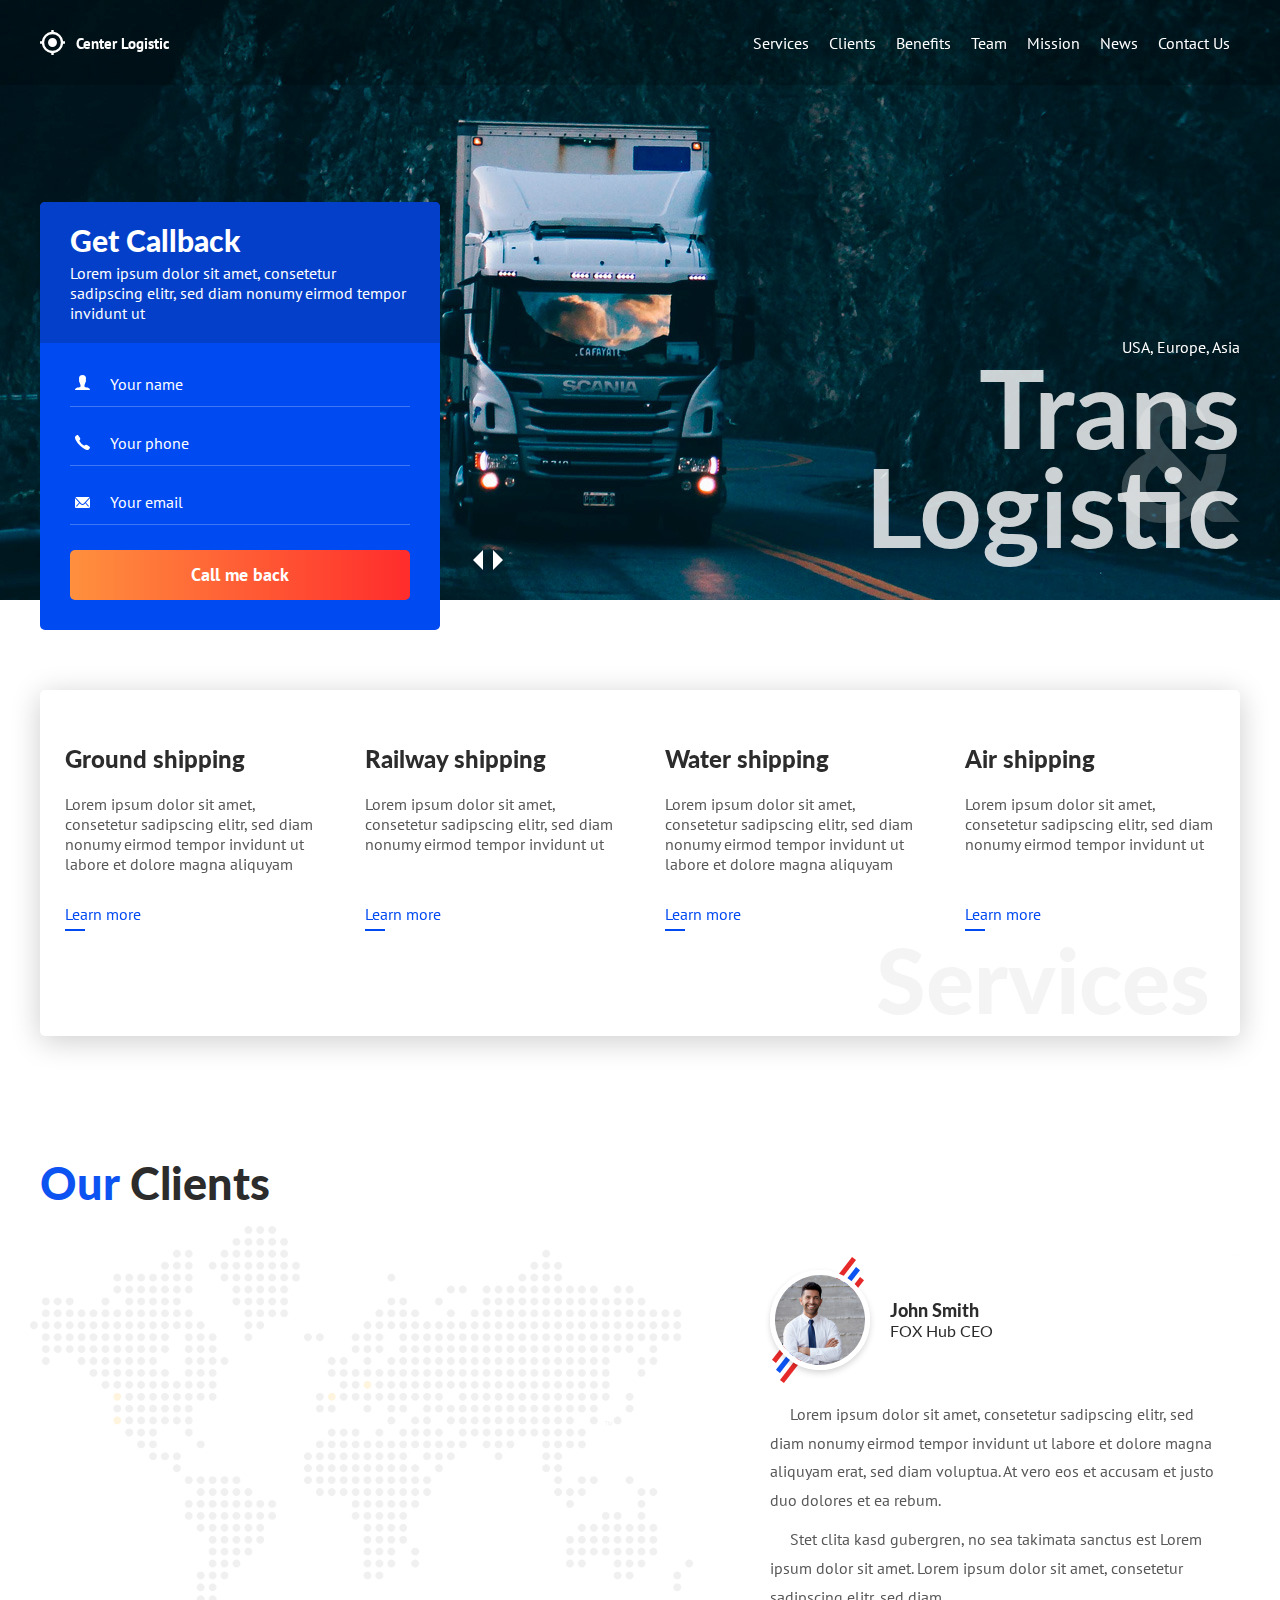
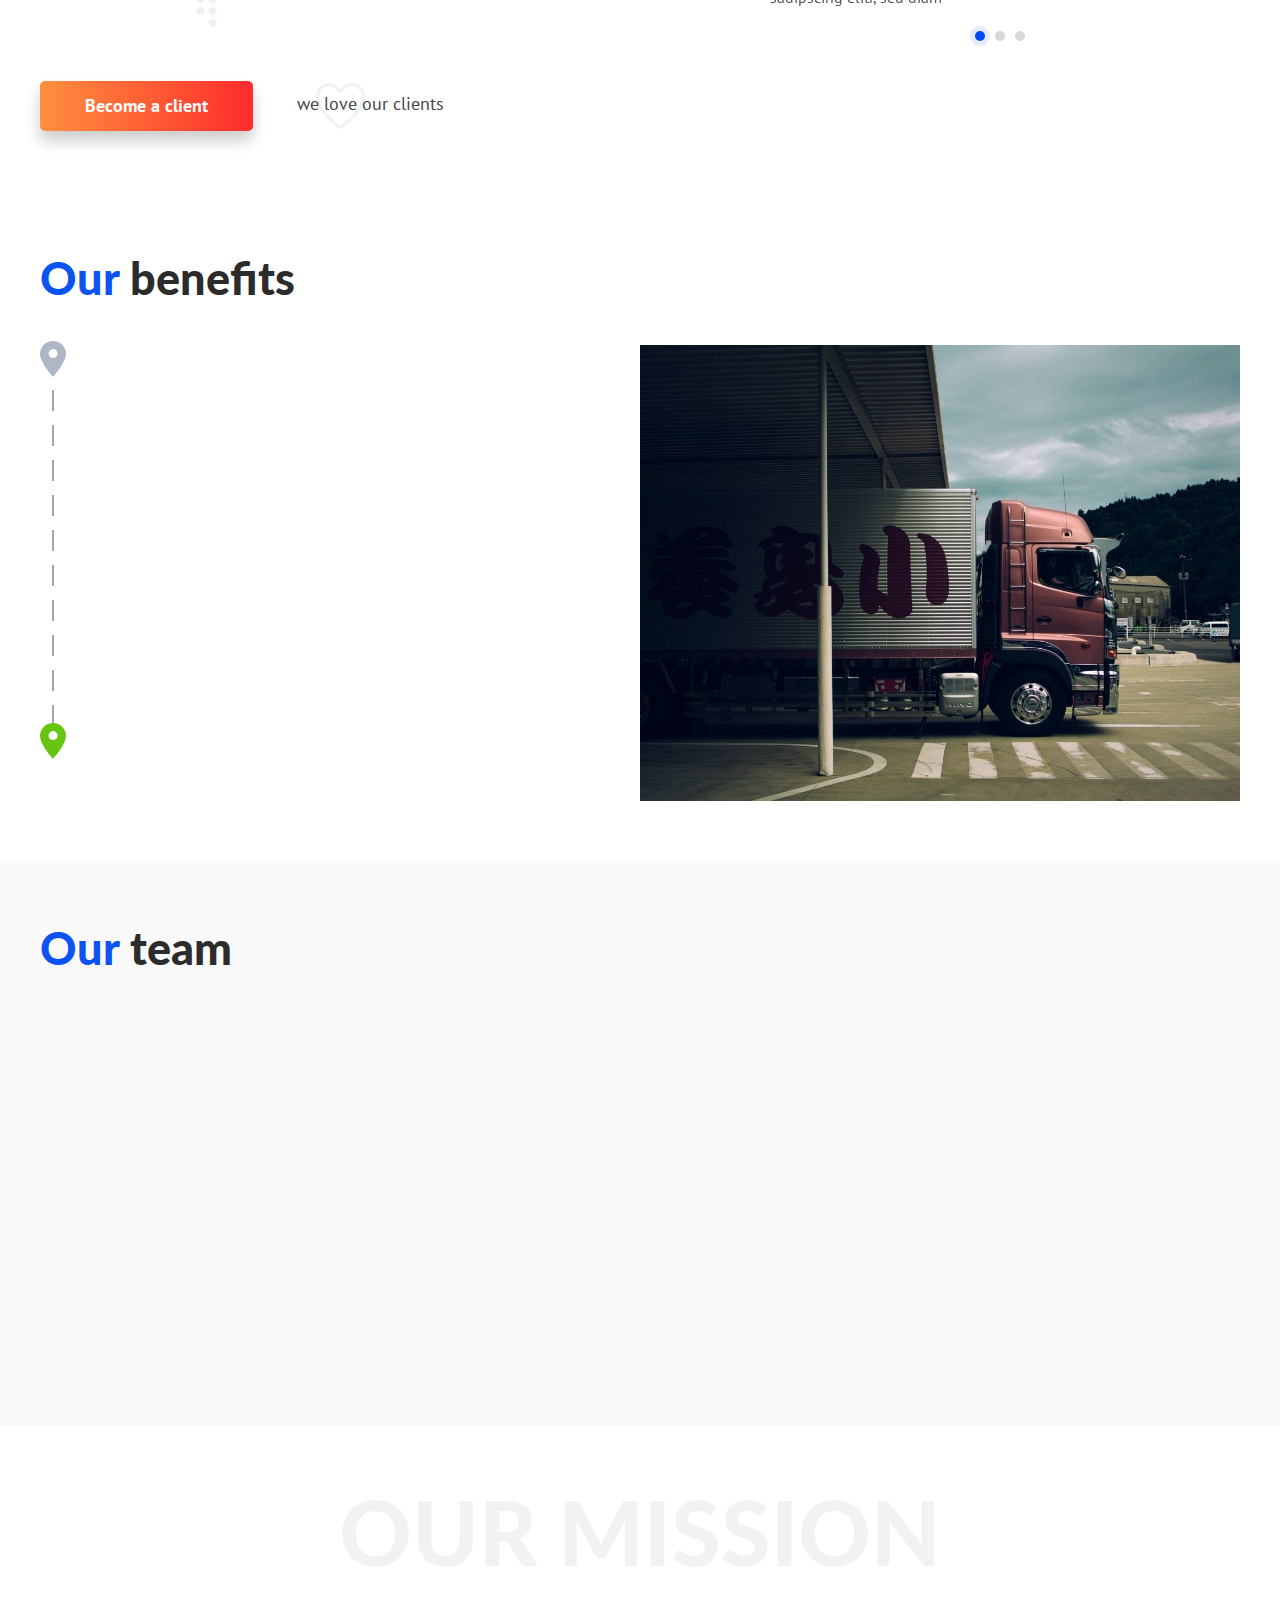
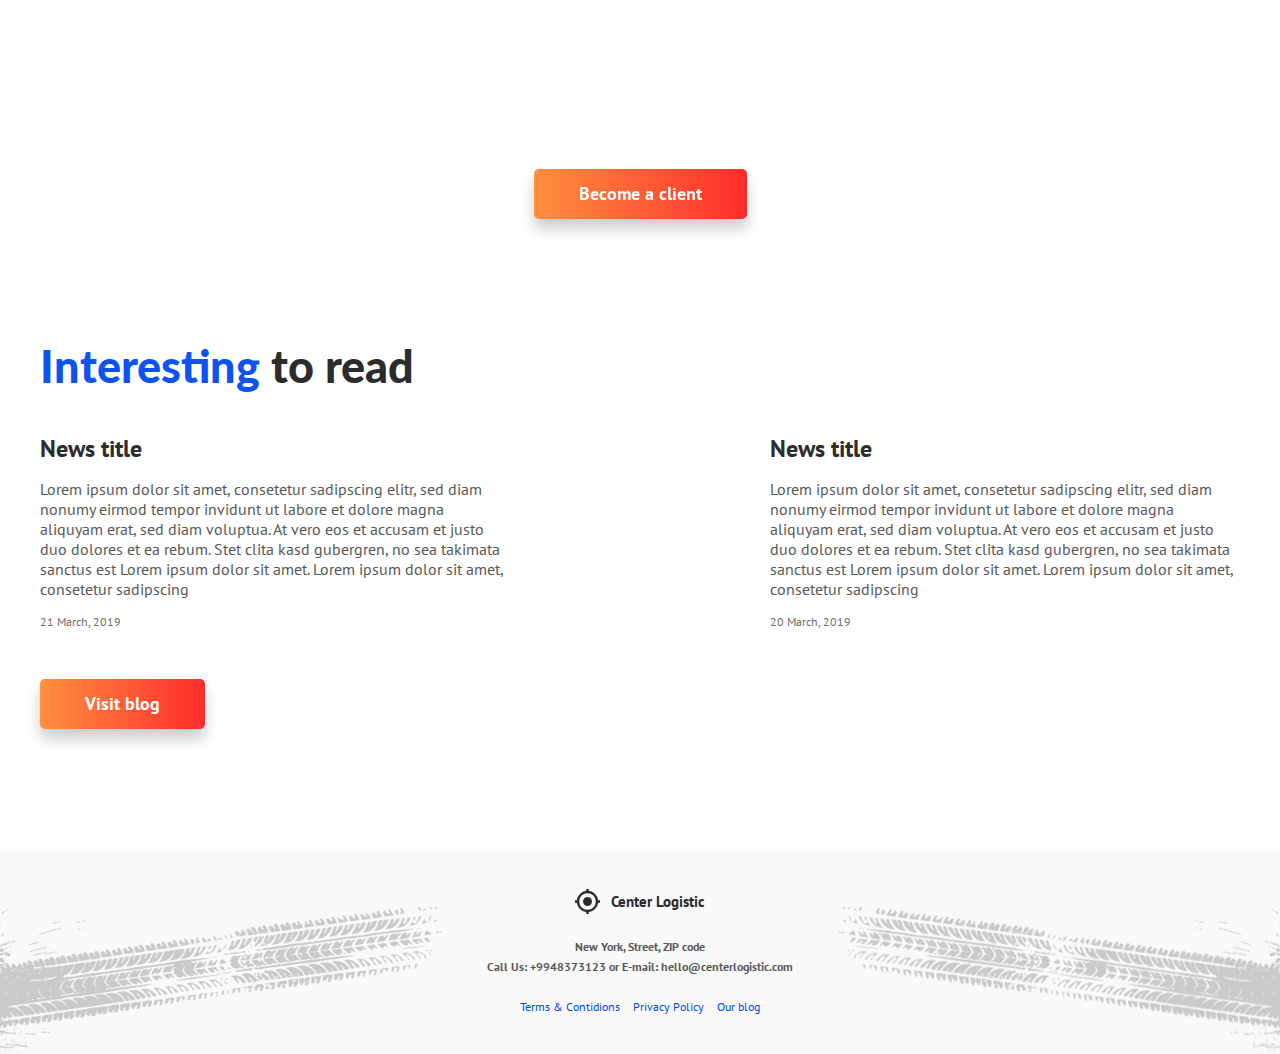
<file: index.html>
<!DOCTYPE html>
<html lang="en">
<head>
    <meta charset="UTF-8">
    <link href="https://fonts.googleapis.com/css?family=Lato:400,700,900|PT+Sans:400,700&display=swap&subset=cyrillic" rel="stylesheet">
    <link rel="stylesheet" href="asset/css/slick.css">
    <link rel="stylesheet" href="asset/css/aos.css">
    <link rel="stylesheet" href="asset/css/style.css">
    <meta name="viewport" content="width=device-width, initial-scale=1">

    <link rel="apple-touch-icon" sizes="180x180" href="asset/images/favicon/apple-touch-icon.png">
    <link rel="icon" type="image/png" sizes="32x32" href="asset/images/favicon/favicon-32x32.png">
    <link rel="icon" type="image/png" sizes="16x16" href="asset/images/favicon/favicon-16x16.png">
    <link rel="manifest" href="asset/images/favicon/manifest.json">
    <link rel="mask-icon" href="asset/images/favicon/safari-pinned-tab.svg" color="#004AF2">
    <meta name="msapplication-TileColor" content="#004AF2">
    <meta name="theme-color" content="#004AF2">

    <title>Center Logistic</title>
</head>
<body>

<div class="page">

    <!-- HEADER -->
    <header class="header" id="header">
        <div class="container">
            <div class="header__inner">
                <a class="header__logo" href="index.html"><img src="asset/images/logo.svg" alt="Center Logistic"><span class="header__logo-text">Center Logistic</span>
                </a>

                <nav class="nav" id="nav">
                    <a class="nav__link" href="#" data-scroll="#services">Services</a>
                    <a class="nav__link" href="#" data-scroll="#clients">Clients</a>
                    <a class="nav__link" href="#" data-scroll="#benefits">Benefits</a>
                    <a class="nav__link" href="#" data-scroll="#team">Team</a>
                    <a class="nav__link" href="#" data-scroll="#mission">Mission</a>
                    <a class="nav__link" href="#" data-scroll="#news">News</a>
                    <a class="nav__link" data-modal="#becomeClientModal">Contact Us</a>
                </nav>

                <button class="burger" type="button" id="navToggle">
                    <span class="burger__line">1</span>
                    <span class="burger__line">2</span>
                    <span class="burger__line">3</span>
                    <span class="burger__line">4</span>
                </button>
            </div>
        </div>
     </header>

    <!-- INTRO -->
    <div class="intro" id="intro">
        <div class="intro__slider" id="introSlider">
            <div class="slider-item">
                 <img class="intro__slider-photo" src="asset/images/slider/slide-1.jpg" alt="">
            </div>
            <div class="slider-item">
                <img class="intro__slider-photo" src="asset/images/slider/slide-2.jpg" alt="">
            </div>
            <div class="slider-item">
                 <img class="intro__slider-photo" src="asset/images/slider/slide-3.jpg" alt="">
            </div>
            <div class="slider-item">
                <img class="intro__slider-photo" src="asset/images/slider/slide-4.jpg" alt="">
            </div>
        </div>

         <div class="container">
            <div class="intro__inner">
                <div class="request-form request-form--intro" data-aos="fade-right">
                    <div class="request-form__header">
                        <h3 class="request-form__title">Get Callback</h3>
                        <div class="request-form__text">Lorem ipsum dolor sit amet, consetetur sadipscing elitr, sed diam nonumy eirmod tempor invidunt ut</div>
                    </div>
                    <div class="request-form__content">
                        <form action="/" method="post">
                            <div class="form__group">
                                <input type="text" class="input input--user" placeholder="Your name">
                            </div>
                            <div class="form__group">
                                <input type="tel" class="input input--phone" placeholder="Your phone">
                            </div>
                            <div class="form__group">
                                <input type="email" class="input input--mail" placeholder="Your email">
                            </div>
                            <button class="btn btn--block btn--orange" type="submit"><span>Call me back</span></button>
                        </form>
                    </div>
                </div> <!-- /.request-form -->
                <div class="intro__text" data-aos="fade-left">
                    <div class="intro_countries">USA, Europe, Asia</div>
                    <h1 class="intro__title"><span class="intro__title-amp">&amp;</span>Trans<br>Logistic</h1>
                </div>

                <div class="intro_slider-arrows">
                    <button class="intro__slider-btn intro__slider-btn-prev" id="introSliderPrev" type="button">prev</button>
                    <button class="intro__slider-btn intro__slider-btn-next" id="introSliderNext" type="button">next</button>
                </div>
            </div> <!-- /.intro__inner -->
         </div> <!-- /.container -->
     </div>

    <!-- SERVICES -->
    <section class="section" id="services" data-scrollspy="#services">
         <div class="container">
             <div class="services">
                <h2 class="services__main-title">Services</h2>
                 <div class="services__item" data-aos="fade-in"  data-aos-delay="50">
                     <h4 class="services__title">Ground shipping</h4>
                     <div class="services__text"><p>Lorem ipsum dolor sit amet, consetetur sadipscing elitr, sed diam nonumy eirmod tempor invidunt ut labore et dolore magna aliquyam</p></div>
                    <div class="services__footer">
                        <a href="#" class="services__link">Learn more</a>
                    </div>
                 </div>
                <div class="services__item" data-aos="fade-in" data-aos-delay="150">
                     <h4 class="services__title">Railway shipping</h4>
                     <div class="services__text"><p>Lorem ipsum dolor sit amet, consetetur sadipscing elitr, sed diam nonumy eirmod tempor invidunt ut</p></div>
                    <div class="services__footer">
                        <a href="#" class="services__link">Learn more</a>
                    </div>
                 </div>
                  <div class="services__item" data-aos="fade-in" data-aos-delay="250">
                     <h4 class="services__title">Water shipping</h4>
                     <div class="services__text"><p>Lorem ipsum dolor sit amet, consetetur sadipscing elitr, sed diam nonumy eirmod tempor invidunt ut labore et dolore magna aliquyam</p></div>
                    <div class="services__footer">
                        <a href="#" class="services__link">Learn more</a>
                    </div>
                 </div>
                <div class="services__item" data-aos="fade-in" data-aos-delay="350">
                     <h4 class="services__title">Air shipping</h4>
                     <div class="services__text"><p>Lorem ipsum dolor sit amet, consetetur sadipscing elitr, sed diam nonumy eirmod tempor invidunt ut</p></div>
                    <div class="services__footer">
                        <a href="#" class="services__link">Learn more</a>
                    </div>
                 </div>
             </div> <!-- /.services -->
         </div> <!-- /.container-->
     </section>

    <!-- CLIENTS -->
    <section class="section section--map" id="clients" data-scrollspy="#clients">
        <div class="container">
            <h2 class="section__title"><span>Our</span> Clients</h2>
                <div class="clients">
                    <div class="clients_logos" data-aos="fade-right">
                        <ul class="clients__list">
                            <li>
                                <a href="#" target="_blank"><img class="clients__list-logo img" src="asset/images/clients/atica.svg" alt=""></a>
                            </li>
                            <li>
                                <a href="#" target="_blank"><img class="clients__list-logo img" src="asset/images/clients/hex-lab.svg" alt=""></a>
                            </li>
                            <li>
                                <a href="#" target="_blank"><img class="clients__list-logo img" src="asset/images/clients/amara.svg" alt=""></a>
                            </li>
                            <li>
                                <a href="#" target="_blank"><img class="clients__list-logo img" src="asset/images/clients/muzica-2.svg" alt=""></a>
                            </li>
                            <li>
                                <a href="#" target="_blank"><img class="clients__list-logo img" src="asset/images/clients/solaytic.svg" alt=""></a>
                            </li>
                            <li>
                                <a href="#" target="_blank"><img class="clients__list-logo img" src="asset/images/clients/hexa.svg" alt=""></a>
                            </li>
                            <li>
                                <a href="#" target="_blank"><img class="clients__list-logo img" src="asset/images/clients/utosia-2.svg" alt=""></a>
                            </li>
                            <li>
                                <a href="#" target="_blank"><img class="clients__list-logo img" src="asset/images/clients/fox-hub.svg" alt=""></a>
                            </li>
                        </ul>
                    </div> <!-- /.clients__logos -->
                    <div class="clients_reviews">
                        <div class="reviews" id="reviewsSlider">
                            <div class="reviews__item">
                                <div class="reviews__header">
                                    <img class="reviews__photo" src="asset/images/clients/reviews/John.png" alt="">
                                    <div class="reviews__header-content">
                                        <div class="reviews__name">John Smith</div>
                                        <div class="reviews__job">FOX Hub CEO</div>
                                    </div>
                                </div>
                                <div class="reviews__content">
                                    <p>Lorem ipsum dolor sit amet, consetetur sadipscing elitr, sed diam nonumy eirmod tempor invidunt ut labore et dolore magna aliquyam erat, sed diam voluptua. At vero eos et accusam et justo duo dolores et ea rebum.</p>
                                    <p>Stet clita kasd gubergren, no sea takimata sanctus est Lorem ipsum dolor sit amet. Lorem ipsum dolor sit amet, consetetur sadipscing elitr, sed diam</p>
                                </div>
                            </div>
                            <div class="reviews__item">
                                <div class="reviews__header">
                                    <img class="reviews__photo" src="asset/images/clients/reviews/Marta.png" alt="">
                                    <div class="reviews__header-content">
                                        <div class="reviews__name">Marta Wayne</div>
                                        <div class="reviews__job">Amara's manager</div>
                                    </div>
                                </div>
                                <div class="reviews__content">
                                    <p>Lorem ipsum dolor sit amet, consetetur sadipscing elitr, sed diam nonumy eirmod tempor invidunt ut labore et dolore magna aliquyam erat, sed diam voluptua. At vero eos et accusam et justo duo dolores et ea rebum.</p>
                                    <p>Stet clita kasd gubergren, no sea takimata sanctus est Lorem ipsum dolor sit amet. Lorem ipsum dolor sit amet, consetetur sadipscing elitr, sed diam</p>
                                </div>
                            </div>
                            <div class="reviews__item">
                                <div class="reviews__header">
                                    <img class="reviews__photo" src="asset/images/clients/reviews/Piter.png" alt="">
                                    <div class="reviews__header-content">
                                        <div class="reviews__name">Piter Parker</div>
                                        <div class="reviews__job">HEXLAB director</div>
                                    </div>
                                </div>
                                <div class="reviews__content">
                                    <p>Lorem ipsum dolor sit amet, consetetur sadipscing elitr, sed diam nonumy eirmod tempor invidunt ut labore et dolore magna aliquyam erat, sed diam voluptua. At vero eos et accusam et justo duo dolores et ea rebum.</p>
                                    <p>Stet clita kasd gubergren, no sea takimata sanctus est Lorem ipsum dolor sit amet. Lorem ipsum dolor sit amet, consetetur sadipscing elitr, sed diam</p>
                                </div>
                            </div>
                        </div>
                    </div>
                </div> <!-- /.clients -->
            <button class="btn btn--orange btn--shadow" type="button" data-modal="#becomeClientModal">Become a client</button>
            <span class="clients-love">we love our clients</span>
        </div> <!-- /.container -->
    </section>

    <!-- BENEFITS -->
    <section class="section" id="benefits" data-scrollspy="#benefits">
         <div class="container">
            <h2 class="section__title"><span>Our</span> benefits</h2>
             <div class="benefits">
                 <div class="benefits__col">
                     <ul class="benefits-list">
                         <li class="benefits-list__item" data-aos="fade-down" data-aos-anchor=".benefits">
                             <h4 class="benefits-list__title">Safety</h4>
                             <div class="benefits-list__text">
                                 <p>Lorem ipsum dolor sit amet, consetetur sadipscing elitr, sed diam nonumy eirmod </p>
                             </div>
                         </li>
                         <li class="benefits-list__item" data-aos="fade-down" data-aos-delay="100" data-aos-anchor=".benefits">
                             <h4 class="benefits-list__title">High quality drivers</h4>
                             <div class="benefits-list__text">
                                 <p>Lorem ipsum dolor sit amet, consetetur sadipscing elitr, sed diam nonumy eirmod </p>
                             </div>
                         </li>
                         <li class="benefits-list__item" data-aos="fade-down" data-aos-delay="200" data-aos-anchor=".benefits">
                             <h4 class="benefits-list__title">Guarantee &amp; Support 24/7</h4>
                             <div class="benefits-list__text">
                                 <p>Lorem ipsum dolor sit amet, consetetur sadipscing elitr, sed diam nonumy eirmod </p>
                             </div>
                         </li>
                         <li class="benefits-list__item" data-aos="fade-down" data-aos-delay="300" data-aos-anchor=".benefits">
                             <h4 class="benefits-list__title">Personal manager</h4>
                             <div class="benefits-list__text">
                                 <p>Lorem ipsum dolor sit amet, consetetur sadipscing elitr, sed diam nonumy eirmod </p>
                             </div>
                         </li>
                     </ul><!-- /.benefits-list-->
                 </div>
                 <div class="benefits__col">
                     <img class="img" src="asset/images/benefits-photo.jpg" alt="">
                 </div>
             </div>
         </div> <!-- /.container-->
     </section>

    <!-- TEAM -->
    <section class="section section--gray" id="team" data-scrollspy="#team">
        <div class="container">
            <h2 class="section__title"><span>Our</span> team</h2>

            <div class="team">
                <div class="team__col" data-aos="fade-in">
                   <div class="team__item">
                        <img class="team__photo img" src="asset/images/team/1.jpg" alt="">
                        <div class="team__name">John Smith</div>
                        <div class="team__job">Logistic manager - 8 years experience</div>
                        <ul class="team__contacts">
                            <li>
                                <img class="team__icon" src="asset/images/team/icon_mail.svg" alt="">
                                <a href="mailto:john@centerlogistic.com">john@centerlogistic.com</a>
                                </li>
                            <li>
                                <img class="team__icon" src="asset/images/team/icon_phone.svg" alt="">
                                <a href="tel:+987412512543">+987412512543</a></li>
                        </ul>
                    </div>
                </div>
                <div class="team__col" data-aos="fade-in" data-aos-delay="100">
                   <div class="team__item">
                        <img src="asset/images/team/2.jpg" alt="" class="team__photo img">
                        <div class="team__name">Daniel Kore</div>
                        <div class="team__job">Software engineer</div>
                        <ul class="team__contacts">
                            <li>
                                <img class="team__icon" src="asset/images/team/icon_mail.svg" alt="">
                                <a href="mailto:daniel@centerlogistic.com">daniel@centerlogistic.com</a>
                                </li>
                            <li>
                                <img class="team__icon" src="asset/images/team/icon_phone.svg" alt="">
                                <a href="tel:+987423252253">+987423252253</a></li>
                        </ul>
                    </div>
                </div>
                <div class="team__col" data-aos="fade-in" data-aos-delay="200">
                   <div class="team__item">
                        <img src="asset/images/team/3.jpg" alt="" class="team__photo img">
                        <div class="team__name">Anna Filler</div>
                        <div class="team__job">Marketing specialist - 10 years experience</div>
                        <ul class="team__contacts">
                            <li>
                                <img class="team__icon" src="asset/images/team/icon_mail.svg" alt="">
                                <a href="mailto:anna@centerlogistic.com">anna@centerlogistic.com</a>
                                </li>
                            <li>
                                <img class="team__icon" src="asset/images/team/icon_phone.svg" alt="">
                                <a href="tel:+98735353456">+98735353456</a></li>
                        </ul>
                    </div>
                </div>
            </div> <!-- /.team-->
        </div> <!-- /.container-->
     </section>

    <!-- MISSION -->
     <div class="section" id="mission" data-scrollspy="#mission">
         <div class="container">
            <h2 class="mission-title" >Our mission</h2>
             <div class="mission" data-aos="fade-up" data-aos-duration="1200">
                 <h3 class="mission__title">To provide our customer qualified services according the international</h3>
                 <h4 class="mission__subtitle">Book your Cargo now &amp; Your job just got a lot easier</h4>
             </div>
             <div class="text-center">
                 <button class="btn btn--orange btn--shadow" type="button" data-modal="#becomeClientModal"><span>Become a client</span></button>
             </div>
         </div>
     </div>

    <!-- NEWS -->
    <section class="section section--last" id="news" data-scrollspy="#news">
        <div class="container">
            <h2 class="section__title"><span>Interesting</span> to read</h2>

            <div class="articles">
                <article class="articles__item">
                    <h4 class="articles__title">
                        <a href="#">News title</a>
                    </h4>
                    <div class="articles__text">Lorem ipsum dolor sit amet, consetetur sadipscing elitr, sed diam nonumy eirmod tempor invidunt ut labore et dolore magna aliquyam erat, sed diam voluptua. At vero eos et accusam et justo duo dolores et ea rebum. Stet clita kasd gubergren, no sea takimata sanctus est Lorem ipsum dolor sit amet. Lorem ipsum dolor sit amet, consetetur sadipscing</div>
                    <time class="articles__date" datetime="2019-03-21 19:00">21 March, 2019</time>
                </article>
                    <article class="articles__item">
                    <h4 class="articles__title">
                        <a href="#">News title</a>
                    </h4>
                    <div class="articles__text">Lorem ipsum dolor sit amet, consetetur sadipscing elitr, sed diam nonumy eirmod tempor invidunt ut labore et dolore magna aliquyam erat, sed diam voluptua. At vero eos et accusam et justo duo dolores et ea rebum. Stet clita kasd gubergren, no sea takimata sanctus est Lorem ipsum dolor sit amet. Lorem ipsum dolor sit amet, consetetur sadipscing</div>
                    <time class="articles__date" datetime="2019-03-20 19:00">20 March, 2019</time>
                </article>
            </div> <!-- /.articles -->
            <a class="btn btn--orange btn--shadow" href="blog.html"><span>Visit blog</span></a>
        </div> <!-- /.container -->
     </section>

    <!-- FOOTER -->
    <footer class="footer">
        <div class="container">
            <a class="header__logo header__logo--black" href="index.html"><img src="asset/images/footer_logo.svg" alt="CenterLogistic" class="logo"><span class="header__logo-text">Center Logistic</span>
            </a>
            <address class="footer_contacts" >
                <p>New York, Street, ZIP code</p>
                <p>Call Us: <a href="tel:+9948373123">+9948373123</a> or E-mail: <a href="mailto:hello@centerlogistic.com">hello@centerlogistic.com</a></p>
            </address>

            <nav class="footer__nav">
                <a href="text2.html">Terms &amp; Contidions</a>
                <a href="text.html">Privacy Policy</a>
                <a href="blog.html">Our blog</a>
            </nav>
        </div>
    </footer>

</div> <!-- /.page -->

    <!-- MODALS -->
    <div class="modal" id="becomeClientModal">
       <div class="modal__inner">
            <div class="modal__content">
                <div class="modal__header">
                   <h4 class="modal__title">Need to deliver your cargo?
                                            We can help!</h4>
                <div class="modal__text"><p>Fill a little form and we will call you back!</p></div>
                </div>

                <form action="/" method="post">
                    <div class="form__group">
                        <input type="text" class="input input--dark input--user" placeholder="Your name">
                    </div>
                    <div class="form__group">
                        <input type="tel" class="input input--dark input--phone" placeholder="Your phone">
                    </div>
                    <div class="form__group">
                        <input type="email" class="input input--dark input--mail" placeholder="Your email">
                    </div>
                    <button class="btn btn--block btn--orange" type="submit"><span>Call me back</span></button>
                </form>

                <div class="modal__footer">
                    <h4 class="modal__footer-title">Our contacts</h4>
                    <address class="modal__contacts" >
                        <p>New York, Street, ZIP code</p>
                        <p>Phone: <a href="tel:+98735353456">+98735353456</a></p>
                        <p>E-mail: <a href="mailto:anna@centerlogistic.com">anna@centerlogistic.com</a></p>
                    </address>
                </div>
                <button class="modal__close">
                    <img src="asset/images/close.svg" alt="Close" data-modal-close>
                </button>
            </div> <!-- /.modal__content -->
        </div> <!-- /.modal__inner -->
    </div><!-- /.becomeClientModal -->

    <div class="modal" id="thanksModal">
        <div class="modal__inner">
            <div class="modal__header">
                <img class="modal__icon" src="/asset/images/tick.svg" alt="">
               <h4 class="modal__title">Thanks for your request</h4>
            <div class="modal__text"><p>We call you back as soon as possible!</p></div>
            </div>

            <div class="modal__footer">
                <h4 class="modal__footer-title">Our contacts</h4>
                <address class="modal__contacts" >
                    <p>New York, Street, ZIP code</p>
                    <p>Phone: <a href="tel:+98735353456">+98735353456</a></p>
                    <p>E-mail: <a href="mailto:anna@centerlogistic.com">anna@centerlogistic.com</a></p>
                </address>
            </div>
            <button class="modal__close">
                <img src="asset/images/close.svg" alt="Close" data-modal-close>
            </button>
        </div> <!-- /.modal__inner -->
    </div><!-- /.thanksModal -->

    <!-- JavaScript -->
    <script src="asset/js/jquery-3.5.0.min.js"></script>
    <script src="asset/js/slick.min.js"></script>
    <script src="asset/js/aos.js"></script>
    <script src="asset/js/app.js"></script>

</body>
</html>
</file>
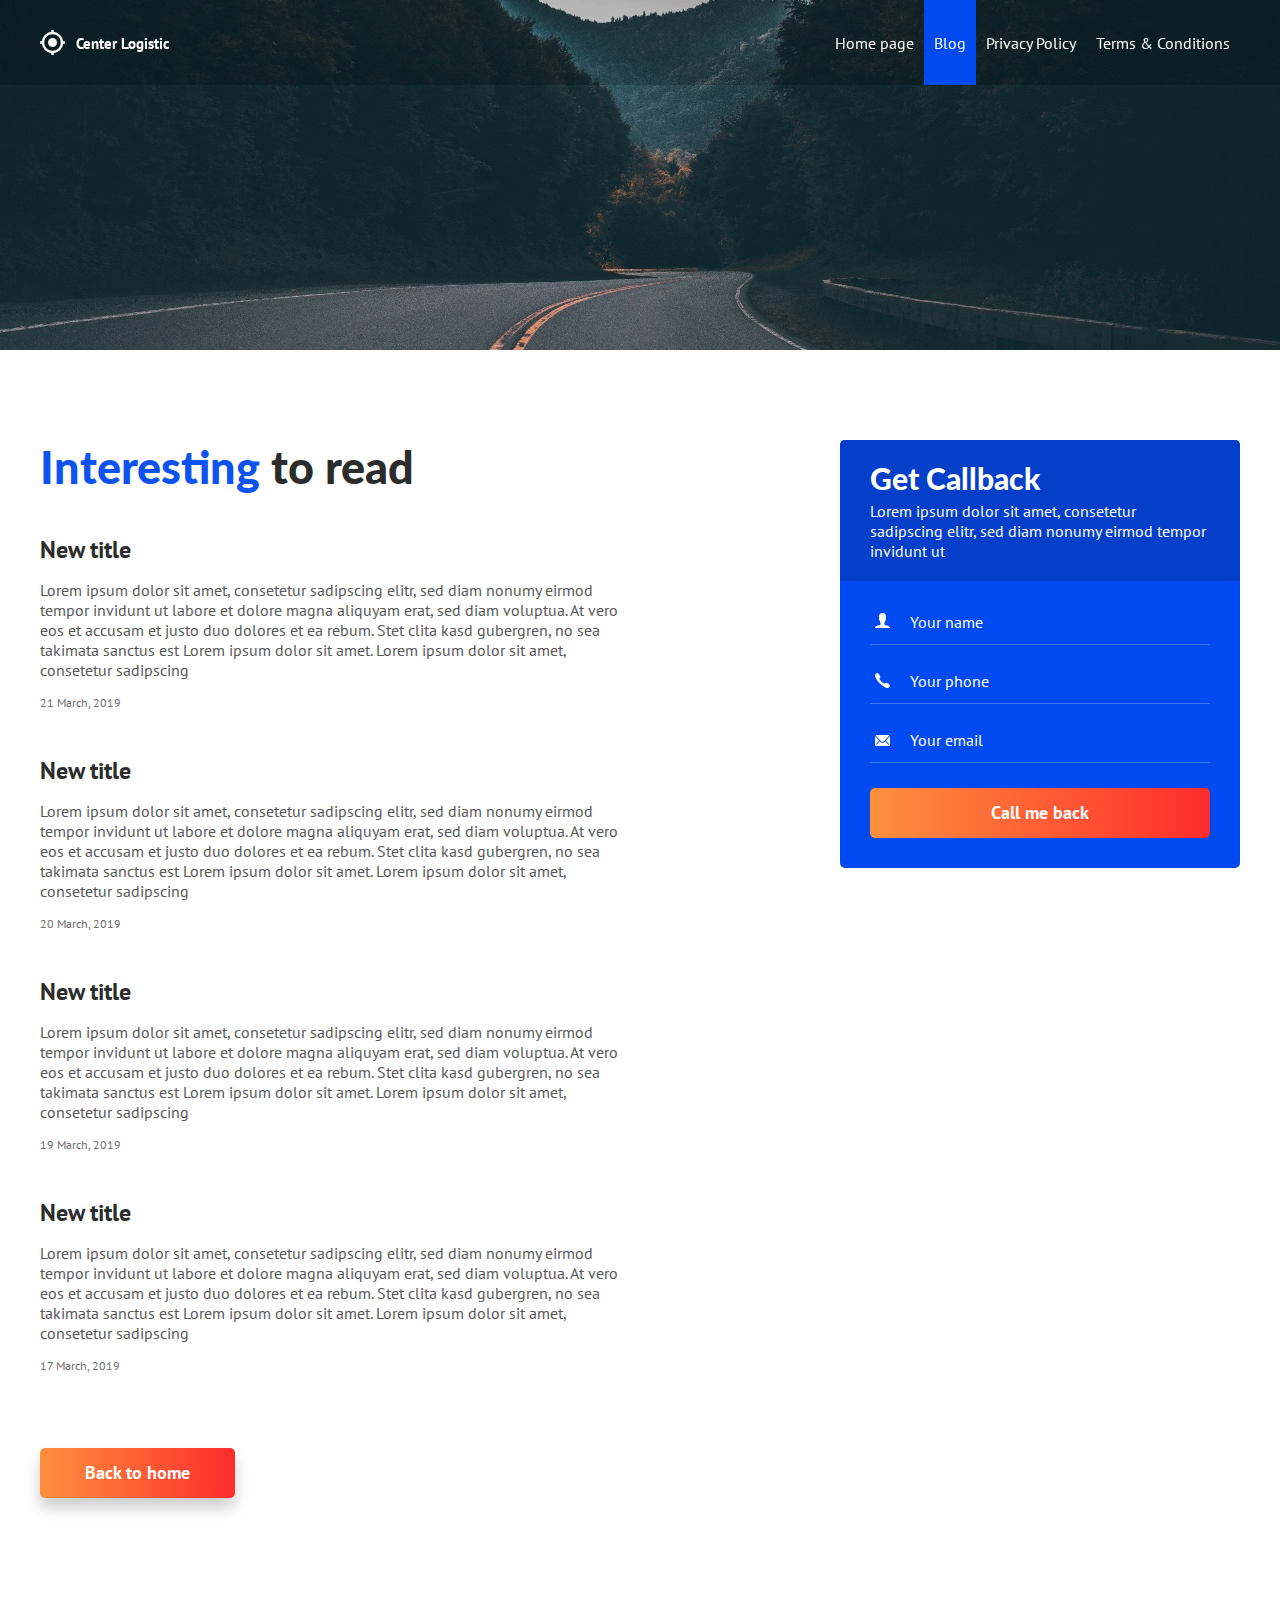
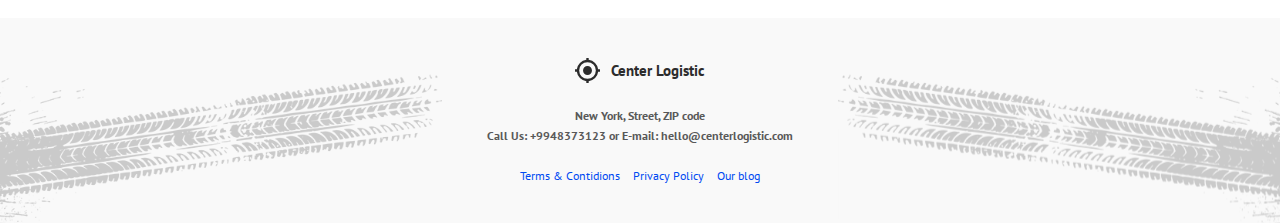
<file: blog.html>
<!DOCTYPE html>
<html lang="en">
<head>
    <meta charset="UTF-8">
    <link href="https://fonts.googleapis.com/css?family=Lato:400,700,900|PT+Sans:400,700&display=swap&subset=cyrillic" rel="stylesheet">
    <link rel="stylesheet" href="asset/css/slick.css">
    <link rel="stylesheet" href="asset/css/aos.css">
    <link rel="stylesheet" href="asset/css/style.css">
    <meta name="viewport" content="width=device-width, initial-scale=1">

    <link rel="apple-touch-icon" sizes="180x180" href="asset/images/favicon/apple-touch-icon.png">
    <link rel="icon" type="image/png" sizes="32x32" href="asset/images/favicon/favicon-32x32.png">
    <link rel="icon" type="image/png" sizes="16x16" href="asset/images/favicon/favicon-16x16.png">
    <link rel="manifest" href="asset/images/favicon/manifest.json">
    <link rel="mask-icon" href="asset/images/favicon/safari-pinned-tab.svg" color="#004AF2">
    <meta name="msapplication-TileColor" content="#004AF2">
    <meta name="theme-color" content="#004AF2">

    <title>Blog - Center Logistic</title>
</head>
<body>

<div class="page">

    <!-- HEADER -->
     <header class="header" id="header">
        <div class="container">
            <div class="header__inner">
                <a class="header__logo" href="index.html"><img src="asset/images/logo.svg" alt="Center Logistic"><span class="header__logo-text">Center Logistic</span>
                </a>
                <nav class="nav" id="nav">
                    <a class="nav__link" href="index.html">Home page</a>
                    <a class="nav__link active" href="blog.html">Blog</a>
                    <a class="nav__link" href="text.html">Privacy Policy</a>
                    <a class="nav__link" href="text2.html">Terms &amp; Conditions</a>
                </nav>

                <button class="burger" type="button" id="navToggle">
                    <img src="asset/images/burger_icon.svg" alt="" class="burger__icon">
                </button>

            </div>
        </div>
     </header>

    <!-- Intro -->
    <div class="intro intro-blog" id="intro"></div>

    <!-- MAIN -->
    <div class="section section--last">
        <div class="container">
           <main class="main">
                <div class="main__col main__col--left">
                    <h1 class="section__title"><span>Interesting</span> to read</h1>
                    <div class="articles articles--column">
                        <article class="articles__item">
                            <h4 class="articles__title">
                                <a href="#">New title</a>
                            </h4>
                            <div class="articles__text"><p>Lorem ipsum dolor sit amet, consetetur sadipscing elitr, sed diam nonumy eirmod tempor invidunt ut labore et dolore magna aliquyam erat, sed diam voluptua. At vero eos et accusam et justo duo dolores et ea rebum. Stet clita kasd gubergren, no sea takimata sanctus est Lorem ipsum dolor sit amet. Lorem ipsum dolor sit amet, consetetur sadipscing</p></div>
                            <time class="articles__date" datetime="2019-03-21 19:00">21 March, 2019</time>
                        </article>
                        <article class="articles__item">
                            <h4 class="articles__title">
                                <a href="#">New title</a>
                            </h4>
                            <div class="articles__text"><p>Lorem ipsum dolor sit amet, consetetur sadipscing elitr, sed diam nonumy eirmod tempor invidunt ut labore et dolore magna aliquyam erat, sed diam voluptua. At vero eos et accusam et justo duo dolores et ea rebum. Stet clita kasd gubergren, no sea takimata sanctus est Lorem ipsum dolor sit amet. Lorem ipsum dolor sit amet, consetetur sadipscing</p></div>
                            <time class="articles__date" datetime="2019-03-20 19:00">20 March, 2019</time>
                        </article>
                        <article class="articles__item">
                            <h4 class="articles__title">
                                <a href="#">New title</a>
                            </h4>
                            <div class="articles__text"><p>Lorem ipsum dolor sit amet, consetetur sadipscing elitr, sed diam nonumy eirmod tempor invidunt ut labore et dolore magna aliquyam erat, sed diam voluptua. At vero eos et accusam et justo duo dolores et ea rebum. Stet clita kasd gubergren, no sea takimata sanctus est Lorem ipsum dolor sit amet. Lorem ipsum dolor sit amet, consetetur sadipscing</p></div>
                            <time class="articles__date" datetime="2019-03-19 19:00">19 March, 2019</time>
                        </article>
                        <article class="articles__item">
                            <h4 class="articles__title">
                                <a href="#">New title</a>
                            </h4>
                            <div class="articles__text"><p>Lorem ipsum dolor sit amet, consetetur sadipscing elitr, sed diam nonumy eirmod tempor invidunt ut labore et dolore magna aliquyam erat, sed diam voluptua. At vero eos et accusam et justo duo dolores et ea rebum. Stet clita kasd gubergren, no sea takimata sanctus est Lorem ipsum dolor sit amet. Lorem ipsum dolor sit amet, consetetur sadipscing</p></div>
                            <time class="articles__date" datetime="2019-03-17 19:00">17 March, 2019</time>
                        </article>
                    </div>
                <a  class="btn btn--orange btn--shadow" href="index.html"><span>Back to home</span></a>
                </div>

                <div class="main__col main__col--right">
                    <div class="request-form request-form--right" data-aos="slide-up"  data-aos-duration="2000">
                    <div class="request-form__header">
                        <h3 class="request-form__title">Get Callback</h3>
                        <div class="request-form__text">Lorem ipsum dolor sit amet, consetetur sadipscing elitr, sed diam nonumy eirmod tempor invidunt ut</div>
                    </div>
                    <div class="request-form__content">
                        <form action="/" method="post">
                            <div class="form__group">
                                <input type="text" class="input input--user" placeholder="Your name">
                            </div>
                            <div class="form__group">
                                <input type="tel" class="input input--phone" placeholder="Your phone">
                            </div>
                            <div class="form__group">
                                <input type="email" class="input input--mail" placeholder="Your email">
                            </div>
                            <button class="btn btn--block btn--orange" type="submit"><span>Call me back</span></button>
                        </form>
                    </div>
                </div> <!-- /.request-form -->
                </div>
            </main>
        </div>
    </div>

    <!-- FOOTER -->
    <footer class="footer">
        <div class="container">
            <a class="header__logo header__logo--black" href="index.html"><img src="asset/images/footer_logo.svg" alt="CenterLogistic" class="logo"><span class="header__logo-text">Center Logistic</span>
            </a>
            <address class="footer_contacts" >
                <p>New York, Street, ZIP code</p>
                <p>Call Us: <a href="tel:+9948373123">+9948373123</a> or E-mail: <a href="mailto:hello@centerlogistic.com">hello@centerlogistic.com</a></p>
            </address>

            <nav class="footer__nav">
                <a href="text2.html">Terms &amp; Contidions</a>
                <a href="text.html">Privacy Policy</a>
                <a href="blog.html">Our blog</a>
            </nav>
        </div>
    </footer>
</div> <!-- /.page -->

    <!-- JavaScript -->
    <script src="asset/js/jquery-3.5.0.min.js"></script>
    <script src="asset/js/slick.min.js"></script>
    <script src="asset/js/aos.js"></script>
    <script src="asset/js/app.js"></script>

</body>
</html>
</file>
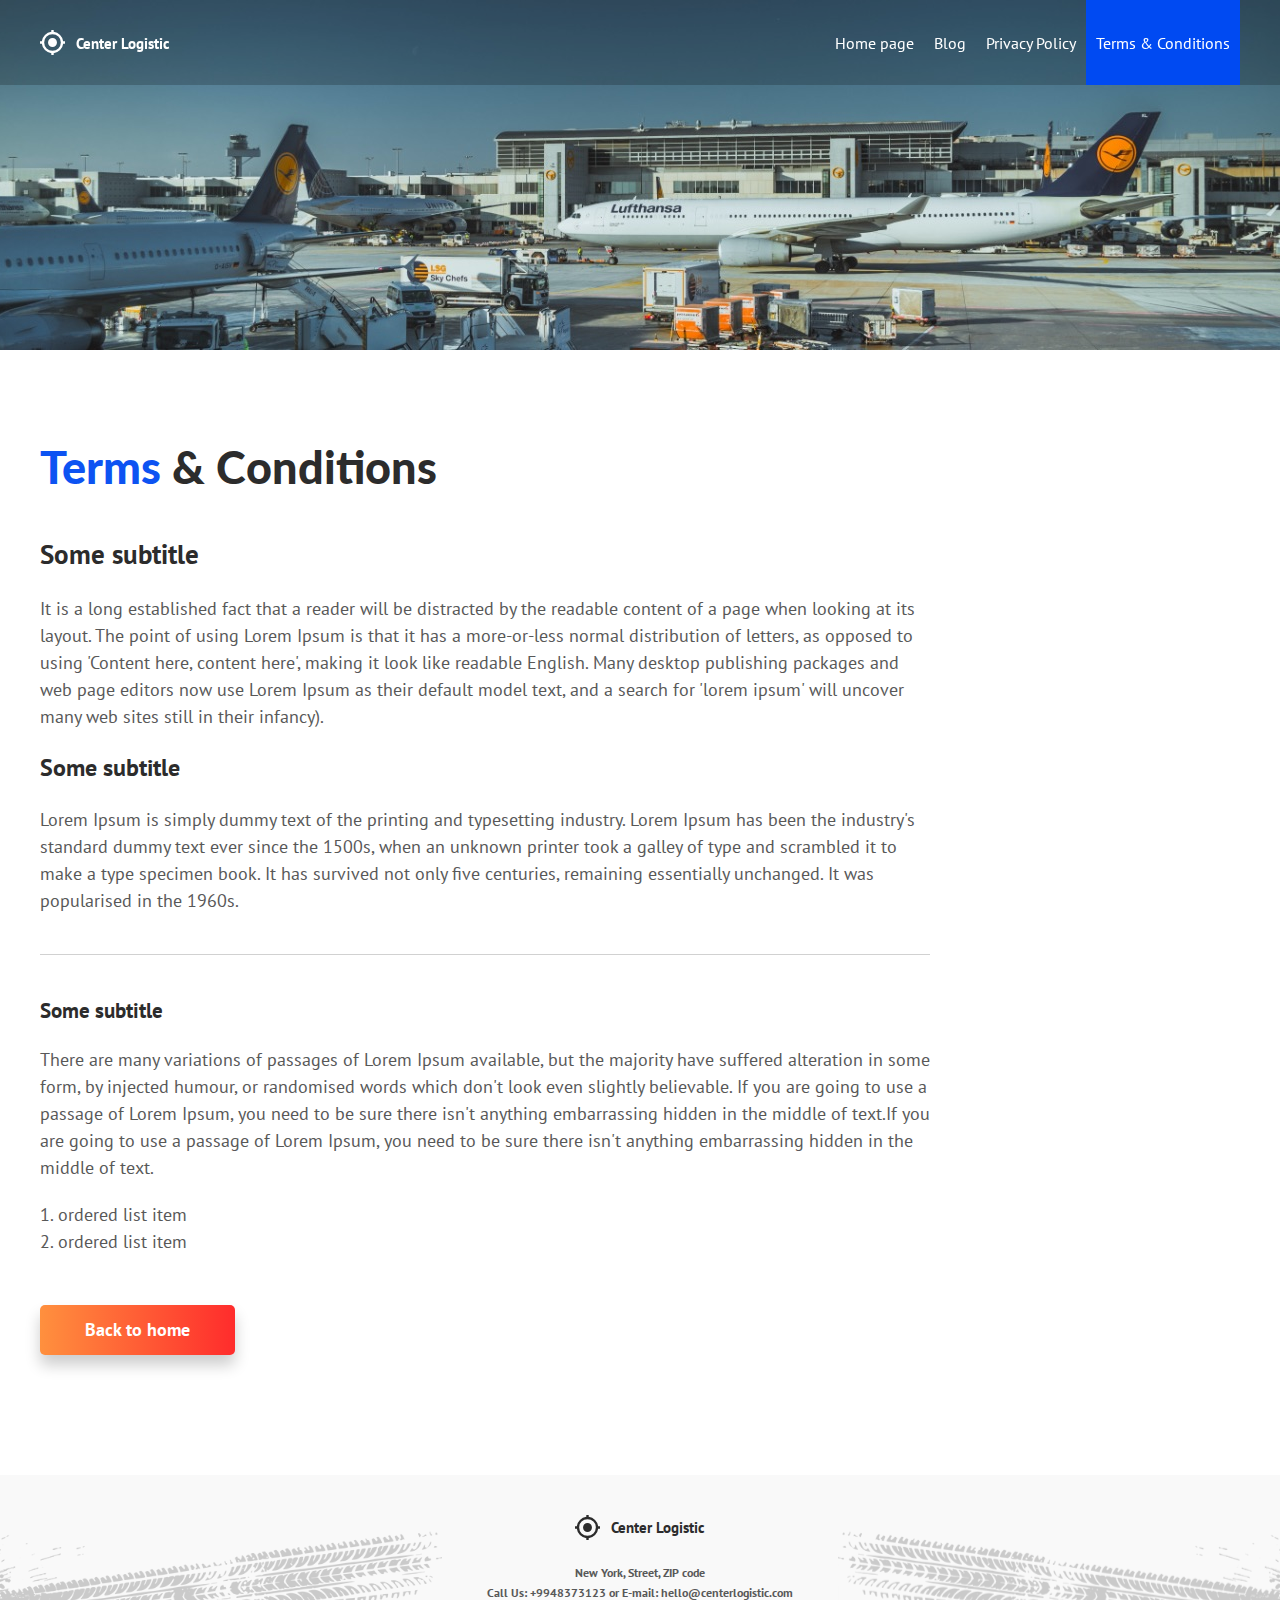
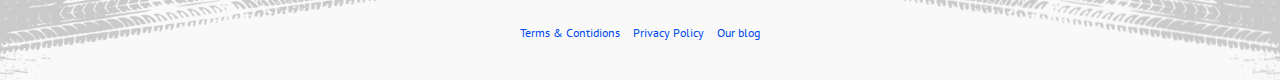
<file: text2.html>
<!DOCTYPE html>
<html lang="en">
<head>
    <meta charset="UTF-8">
    <link href="https://fonts.googleapis.com/css?family=Lato:400,700,900|PT+Sans:400,700&display=swap&subset=cyrillic" rel="stylesheet">
    <link rel="stylesheet" href="asset/css/slick.css">
    <link rel="stylesheet" href="asset/css/aos.css">
    <link rel="stylesheet" href="asset/css/style.css?v=1.0.0">
    <meta name="viewport" content="width=device-width, initial-scale=1">

    <link rel="apple-touch-icon" sizes="180x180" href="asset/images/favicon/apple-touch-icon.png">
    <link rel="icon" type="image/png" sizes="32x32" href="asset/images/favicon/favicon-32x32.png">
    <link rel="icon" type="image/png" sizes="16x16" href="asset/images/favicon/favicon-16x16.png">
    <link rel="manifest" href="asset/images/favicon/manifest.json">
    <link rel="mask-icon" href="asset/images/favicon/safari-pinned-tab.svg" color="#004AF2">
    <meta name="msapplication-TileColor" content="#004AF2">
    <meta name="theme-color" content="#004AF2">

    <title>Terms &amp; Conditions - Center Logistic</title>
</head>
<body>

<div class="page">

    <!-- HEADER -->
     <header class="header" id="header">
        <div class="container">
            <div class="header__inner">
                <a class="header__logo" href="index.html"><img src="asset/images/logo.svg" alt="Center Logistic"><span class="header__logo-text">Center Logistic</span>
                </a>
                <nav class="nav" id="nav">
                    <a class="nav__link" href="index.html">Home page</a>
                    <a class="nav__link" href="blog.html">Blog</a>
                    <a class="nav__link" href="text.html">Privacy Policy</a>
                    <a class="nav__link active" href="text2.html">Terms &amp; Conditions</a>
                </nav>

                <button class="burger" type="button" id="navToggle">
                    <img src="asset/images/burger_icon.svg" alt="" class="burger__icon">
                </button>

            </div>
        </div>
     </header>

    <!-- Intro -->
    <div class="intro intro-text" id="intro"></div>

    <!-- TEXT -->
    <section class="section section--last">
        <div class="container">
            <h1 class="section__title"><span>Terms</span> &amp; Conditions</h1>

            <div class="text">

                <h2>Some subtitle</h2>

                <p>It is a long established fact that a reader will be distracted by the readable content of a page when looking at its layout. The point of using Lorem Ipsum is that it has a more-or-less normal distribution of letters, as opposed to using 'Content here, content here', making it look like readable English. Many desktop publishing packages and web page editors now use Lorem Ipsum as their default model text, and a search for 'lorem ipsum' will uncover many web sites still in their infancy).</p>

                <h3>Some subtitle</h3>

                <p>Lorem Ipsum is simply dummy text of the printing and typesetting industry. Lorem Ipsum has been the industry's standard dummy text ever since the 1500s, when an unknown printer took a galley of type and scrambled it to make a type specimen book. It has survived not only five centuries, remaining essentially unchanged. It was popularised in the 1960s.</p>

                <hr>

                <h4>Some subtitle</h4>

                <p>There are many variations of passages of Lorem Ipsum available, but the majority have suffered alteration in some form, by injected humour, or randomised words which don't look even slightly believable. If you are going to use a passage of Lorem Ipsum, you need to be sure there isn't anything embarrassing hidden in the middle of text.If you are going to use a passage of Lorem Ipsum, you need to be sure there isn't anything embarrassing hidden in the middle of text.</p>

                <ol>
                    <li>ordered list item</li>
                    <li>ordered list item</li>
                </ol>
            </div> <!-- /.text -->
            <a class="btn btn--orange btn--shadow" href="index.html"><span>Back to home</span></a>
        </div> <!-- /.container -->
    </section>

    <!-- FOOTER -->
    <footer class="footer">
        <div class="container">
            <a class="header__logo header__logo--black" href="index.html"><img src="asset/images/footer_logo.svg" alt="CenterLogistic" class="logo"><span class="header__logo-text">Center Logistic</span>
            </a>
            <address class="footer_contacts" >
                <p>New York, Street, ZIP code</p>
                <p>Call Us: <a href="tel:+9948373123">+9948373123</a> or E-mail: <a href="mailto:hello@centerlogistic.com">hello@centerlogistic.com</a></p>
            </address>

            <nav class="footer__nav">
                <a href="text2.html">Terms &amp; Contidions</a>
                <a href="text.html">Privacy Policy</a>
                <a href="blog.html">Our blog</a>
            </nav>
        </div>
    </footer>
</div> <!-- /.page -->

    <!-- JavaScript -->
    <script src="asset/js/jquery-3.5.0.min.js"></script>
    <script src="asset/js/slick.min.js"></script>
    <script src="asset/js/aos.js"></script>
    <script src="asset/js/app.js"></script>

</body>
</html>
</file>
<file: asset/css/style.css>
body {
    margin: 0;
    font-family: 'PT Sans', sans-serif;
    font-size: 16px;
    color: #585858;
    background-color: #fff ;
    -webkit-font-smoothing: antialiased;
    -moz-osx-font-smoothing: grayscale;
}

body.no-scroll,
body.show-nav {
    overflow: hidden;
}

*,
*:before,
*:after {
    box-sizing: border-box;
}

h1, h2, h3, h4 {
    margin: 0;
}

p {
    margin: 0 0 10px;
}

ul, ol {
    margin: 0;
    padding: 0;
    list-style: none;
}

.img {
    display: block;
    max-width: 100%;
    height: auto;
}

.page {
    display: flex;
    flex-direction: column;min-height: 100vh;
    overflow: hidden;
}

.text-center {
    text-align: center;
}

/* container */
.container {
    width: 100%;
    margin: 0 auto;
    padding: 0 15px;
    max-width: 1230px;
}

/* header */
.header {
    width: 100%;
    position: fixed;
    top: 0;
    left: 0;
    right: 0;
    z-index: 1000;
    background-color: rgba(0, 0, 0, 0.2);
    transition: background .1s linear;
}

.header__logo {
    text-decoration: none;
    color: #fff;
}

.header__logo--black {
    color: #2C2C2C;
}

.header__logo img {
    display: inline-block;
    vertical-align: middle;
}

.header__logo-text {
    position: relative;
    font-size: 15px;
    font-weight: 700;
    margin-left: 11px;
    top: 2px;
}

.header--dark,
body.show-nav .header {
    background-color: rgba(0, 0, 0, 0.9);
}

.header__inner {
    height: 85px;
    display: flex;
    justify-content: space-between;
    align-items: center;
}

/* nav */
.nav {
    font-size: 16px;
    height: 100%;
    display: flex;
}

.nav__link {
    display: flex;
    align-items: center;
    padding: 0 10px;
    color: #fff;
    text-decoration: none;
    transition: background .1s linear;
    cursor: pointer;
}

.nav__link:not(.active):hover {
    text-decoration: underline;
}

.nav__link.active {
    background-color: #004AF2;
}

/* burger */

.burger {
    width: 30px;
    height: 23px;
    position: relative;
    padding: 0;
    border: 0;
    background: none;
    color: transparent;
    display: none;
}

.burger:focus {
    outline: none;
}

.burger__line {
    display: block;
    width: 30px;
    height: 2px;
    background-color: #fff;
    margin: 3px 0;
    transition: transform .2s ease-out;
}

.burger__line:nth-child(1) {
    width: 20px;
    margin-left: auto;
}

.burger__line:nth-child(1),
.burger__line:nth-child(3) {
    transform-origin: right;
    transition: width .2s ease-out;
}

.burger.active .burger__line:nth-child(1),
.burger.active .burger__line:nth-child(3) {
    width: 0;
}

.burger.active .burger__line:nth-child(2),
.burger.active .burger__line:nth-child(4) {
    position: absolute;
    left: 0;
    top: 50%;
    transform-origin: center;
}

.burger.active .burger__line:nth-child(2) {
    transform: rotate(45deg);
}

.burger.active .burger__line:nth-child(4) {
    transform: rotate(-45deg);
}

/* INTRO */
.intro {
    margin-bottom: 30px;
    position: relative;
}

.intro-blog {
    height: 350px;
    background: #000 url(../images/blog_bg.jpg) no-repeat center;
    background-size: cover;
}

.intro-text {
    height: 350px;
    background: #000 url(../images/text_bg.jpg) no-repeat center;
    background-size: cover;
}

.intro__slider {
    background: #04222A url("../images/slider/slide-1.jpg") no-repeat center;
    background-size: cover;
    width: 100%;
    height: 100%;
    overflow: hidden;
    position: absolute;
    left: 0;
    top: 0;
    z-index: 1;
}

.intro__slider .slider-item {
    display: none;
}

.intro__slider.slick-initialized {
    background: #04222A;
}

.intro__slider.slick-initialized .slider-item {
    display: block;
}

.intro__slider .slick-list,
.intro__slider .slick-track {
    height: 100%;
}

.intro__slider-photo {
    width: 100%;
    height: 100%;
    display: block;
    object-fit: cover;
    object-position: center center;
}

.intro_slider-arrows {
    position: absolute;
    bottom: 30px;
    left: 430px;
}

.intro__slider-btn {
    width: 0;
    height: 0;
    padding: 0;
    margin: 0 3px;
    font-size: 0;
    color: transparent;
    cursor: pointer;
    background: none;
}

.intro__slider-btn:focus {
    outline: none;
}

.intro__slider-btn-prev {
    border-style: solid;
    border-width: 10px 10px 10px 0;
    border-color: transparent #fff transparent transparent;
}

.intro__slider-btn-next {
    border-style: solid;
    border-width: 10px 0 10px 10px;
    border-color: transparent transparent transparent #fff;
}

.intro__inner {
    height: 600px;
    display: flex;
    align-items: flex-end;
    justify-content: space-between;
    position: relative;
    z-index: 2;
}

.intro__text {
    text-align: right;
    margin-bottom: 45px;
    pointer-events: auto;
}

.intro_countries {
    font-size: 16px;
    color: #FFFFFF;
    pointer-events: none;
}

.intro__title {
    font-family: 'Lato', sans-serif;
    font-size: 110px;
    font-weight: 700;
    color: rgba(255, 255, 255, 0.8);
    line-height: 0.9;
    position: relative;
}

.intro__title-amp {
    font-size: 170px;
    line-height: 1;
    font-weight: 900;
    color: rgba(255, 255, 255, 0.2);
    position: absolute;
    right: 0;
    top: 50%;
    transform: translateY(-50%);
}

/* REQUEST FORM*/
.request-form {
    max-width: 400px;
    width: 100%;
    overflow: hidden;
    background-color: #004AF2;
    color: #fff;
    border-radius: 5px;
}

.request-form--intro {
    position: relative;
    bottom: -30px;
    pointer-events: auto;
}

.request-form--right {
    margin-left: auto;
}

.request-form__header {
    padding: 20px 30px;
    background-color: #033FC9;
}

.request-form__title {
    font-family: 'Lato', sans-serif;
    font-size: 30px;
    font-weight: 900;
    margin-bottom: 5px;
}

.request-form__text {
    font-size: 16px;
}


.request-form__content {
    padding: 30px;
}


/* FORM*/
.form__group {
    margin-bottom: 25px;
}

.input {
    display: block;
    width: 100%;
    padding-left: 40px;
    background: none;
    border: none;
    border-radius: 0;
    appearance: none;
    box-shadow: none;
    padding-bottom: 12px;
    border-bottom: 1px solid rgba(255, 255, 255, 0.25);
    font-family: 'PT Sans', sans-serif;
    font-size: 16px;
    color: #fff;
    transition: border-color .1s linear;
}

.input::placeholder {
    color: #fff;
}

.input:focus {
    outline: none;
    border-bottom-color: #fff;
}

.input--user {
    background: url("../images/icon_user.svg") left 5px top 2px no-repeat;
}

.input--phone {
    background: url("../images/icon_call.svg") left 5px top 3px no-repeat;
}

.input--mail {
    background: url("../images/icon_mail.svg") left 5px top 6px no-repeat;
}

.input--dark {
    border-bottom-color: #E8E8E8;
    color: #2C2C2C;
}

.input--dark::placeholder {
    color: #2C2C2C;
}

.input--dark:hover {
    border-bottom-color: #000;
}

.input--dark.input--user {
    background: url("../images/icon_user_black.svg") left 5px top 2px no-repeat;;
}

.input--dark.input--phone {
    background: url("../images/icon_call_black.svg") left 5px top 3px no-repeat;;
}

.input--dark.input--mail {
    background: url("../images/icon_mail_black.svg") left 5px top 6px no-repeat;;
}

/* Button */
.btn {
    display: inline-block;
    position: relative;
    vertical-align: middle;
    padding: 15px 45px;
    font-family: 'PT Sans', sans-serif;
    font-size: 18px;
    line-height: 1.1;
    font-weight: 700;
    color: #fff;
    text-align: center;
    cursor: pointer;
    background: #333;
    border: 0;
    border-radius: 5px;
    text-decoration: none;
    overflow: hidden;
}

.btn:before {
    content: "";
    display: block;
    width: 100%;
    height: 100%;
    background-color: #000;
    opacity: 0;
    position: absolute;
    top: 0;
    left: 0;
    z-index: 1;
    transition: opacity .1s linear;
}

.btn span {
    position: relative;
    z-index: 2;
}

.btn:hover:before {
    opacity: .15;
}

.btn--block {
    display: block;
    width: 100%;
}

.btn--orange {
    background-image: linear-gradient(to right, #FF903E, #FF2C2C);
}

.btn--shadow {
    box-shadow: 0 10px 15px rgba(0, 0, 0, .2)
}

/* section */
.section {
    padding: 60px 0;
}

.section--gray {
    background-color: #F9F9F9;
}

.section--last {
    margin-bottom: 60px;
}

.section__title {
    font-family: 'Lato', sans-serif;
    font-size: 45px;
    color: #2C2C2C;
    font-weight: 900;
    line-height: 1.2;
    margin-bottom: 40px;
}

.section__title span {
    color: #0D53F2;
}

.section--map {
    background: url(../images/clients/map.svg) no-repeat left 30px top 130px;
}

/* services */
.services {
    display: flex;
    flex-wrap: wrap;
    padding: 30px 0 50px;
    border-radius: 5px;
    background-color: #fff;
    box-shadow: 0 5px 30px rgba(0, 0, 0, .2);
    position: relative;
}

.services__main-title {
    position: absolute;
    bottom: 12px;
    right: 30px;
    z-index: 1;
    font-family: 'Lato', sans-serif;
    font-size: 90px;
    font-weight: 900;
    color: rgba(44, 44, 44, .05);
    line-height: 1;
    pointer-events: none;

}

.services__item {
    display: flex;
    flex-direction: column;
    width: 25%;
    padding: 25px 25px;
    margin-bottom: 30px;
}

.services__title {
    font-family: 'Lato', sans-serif;
    font-size: 24px;
    font-weight: 900;
    color: #2C2C2C;
    line-height: 1.2;
    margin-bottom: 20px;
}

.services__text {

    font-family: 'PT Sans', sans-serif;
    font-size: 16px;
    margin-bottom: 20px;
}

.services__footer {
    margin-top: auto;
}

.services__link {
    font-family: 'PT Sans', sans-serif;
    font-size: 16px;
    color: #004AF2;
    text-decoration: none;
    transition: color .3s linear;
    display: inline-block;
}

.services__link:hover {
    color: #FF3E2F;
}

.services__link::after {
    content: "";
    display: block;
    width: 20px;
    height: 2px;
    margin-top: 5px;
    background-color: #004AF2;
    pointer-events: none;
    transition: width .3s linear;
}

.services__link:hover:after {
    background-color: #FF3E2F;
    width: 100%;
}

/* clients */
.clients {
    display: flex;
    margin-bottom: 60px;
}

.clients_logos {
    width: 60%;
}

.clients__list {
    display: flex;
    flex-wrap: wrap;
    align-items: center;
}

.clients__list li {
    margin-right: 40px;
    margin-bottom: 40px;
}

.clients_reviews {
   width: 40%;
}

.reviews {
    position: relative;
    height: 200px;
    background: url("../images/ajax-loader.gif") no-repeat center;
}

.reviews.slick-initialized {
    background: none;
    height: auto;
}

.reviews .slick-list {
    z-index: 2;
    padding-top: 20px;
}

.reviews .slick-dots {
    display: flex;
    width: 100%;
    justify-content: center;
    position: absolute;
    bottom: -20px;
    left: 0;
    z-index: 3;
}

.reviews .slick-dots li {
    margin: 0 5px;
}

.reviews .slick-dots li.slick-active button {
    background: #004AF2;
    box-shadow: 0 0 0 5px rgba(0,74,272, .11);
}

.reviews .slick-dots button {
    display: block;
    width: 10px;
    height: 10px;
    padding: 0;
    background: #D8D8D8;
    color: transparent;
    font-size: 0;
    border: 0;
    border-radius: 50%;
    cursor: pointer;
    transition: background .2s linear;
}

.reviews .slick-dots button:focus {
    outline: none;
}

.reviews:before,
.reviews:after {
    content: "";
    display: block;
    width: 10px;
    height: 100%;
    top: 0;
    z-index: 3;
}

.reviews:before {
    left: 0;
    background-image: linear-gradient(to right, #fff, rgba(255, 255, 255, .0));
    position: absolute;
}

.reviews:after {
    right: 0;
    background-image: linear-gradient(to left, #fff, rgba(255, 255, 255, .0));
    position: absolute;
}

.reviews__item {
    padding: 0 10px;
    display: none;
}

.reviews__header {
    display: flex;
    position: relative;
    align-items: center;
    margin-bottom: 30px;
    z-index: 2;
}

.reviews__header:before {
    content: "";
    display: block;
    width: 92px;
    height: 126px;
    background: url(../images/clients/reviews/lines.svg) no-repeat;
    position: absolute;
    top: -13px;
    left: 2px;
    z-index: 1;
}

.reviews__header-content {
    font-family: 'Lato', sans-serif;
    flex-grow: 1;
    padding-left: 20px;
}

.reviews__photo {
    height: 100px;
    width: 100px;
    border-radius: 50%;
    border: 5px solid #FFF;
    box-shadow: 0 3px 6px rgba(0,0,0,.16);
    position: relative;
    z-index: 2;
}

.reviews__name {
    font-size: 18px;
    font-weight: 900;
    color: #2C2C2C;
}

.reviews__job {
    font-size: 16px;
    color: #2C2C2C;
    line-height: 1.2;

}

.reviews__content {
    line-height: 1.8;
}

.reviews__content p {
    text-indent: 20px;
}

.clients-love {
    display: inline-block;
    color: #464646;
    margin-left: 40px;
    min-height: 47px;
    padding-top: 10px;
    font-size: 18px;
    background: url(../images/heart.svg) no-repeat left 19px top 1px;
}

.benefits {
    display: flex;
}

.benefits__col {
    width: 50%;
}

.benefits-list {
    width: 100%;
    max-width: 370px;
    padding-left: 50px;
    position: relative;

    background-image: linear-gradient(to bottom, #fff 40%, #A5A5A5 40%);
    background-size: 2px 35px;
    background-repeat: repeat-y;
    background-position: left 12px top -4px;

}

.benefits-list:before {
    background: url(../images/pin-start.svg);
    top: -4px;
}

.benefits-list:after {
    background: url(../images/pin-end.svg);
    bottom: 0;
}

.benefits-list:before,
.benefits-list:after {
    background-color: #fff;
    content: "";
    display: block;
    width: 26px;
    height: 36px;
    background-repeat: no-repeat;
    position: absolute;
    left: 0;
    z-index: 1;
}

.benefits-list__item:not(:last-child) {
    margin-bottom: 35px;
}

.benefits-list__title {
    font-family: 'Lato', sans-serif;
    font-size: 21px;
    font-weight: 900;
    color: #2C2C2C;
    line-height: 1.2;
    margin-bottom: 12px;
}

.benefits-list__text {
    font-size: 16px;
    color: #585858;
}

.team {
    display: flex;
    flex-wrap: wrap;
    margin: 0 -15px;
}

.team__col {
    width: 33.33333%;
    padding: 0 22px;
    margin-bottom: 30px;

}

.team__photo {
    margin-bottom: 16px;
    box-shadow: 10px 5px 13px rgba(0, 0, 0, .16);
}

.team__name {
    font-family: 'Lato', sans-serif;
    color: #2C2C2C;
    font-size: 18px;
    font-weight: 900;
    margin-bottom: 5px;
    line-height: 1.2;
}

.team__job {
    margin-bottom: 11px;
}

.team__contacts {
    font-family: 'PT Sans', sans-serif;
    font-size: 14px;
    color: #585858;
}

.team__contacts li {
    margin-bottom: 9px;
    line-height: 1.2;
}

.team__contacts a {
    color: inherit;
    text-decoration: none;
}

.team__contacts a:hover {
    text-decoration: underline;
}

.team__icon {
    width: 16px;
    height: auto;
    margin-right: 9px;
}

.mission-title {
    font-family: 'Lato', sans-serif;
    color: #2C2C2C;
    font-size: 90px;
    font-weight: 900;
    line-height: 1;
    text-align: center;
    color: rgba(0,0,0,.05);
    text-transform: uppercase;
}

.mission {
    font-family: 'Lato', sans-serif;
    padding: 60px 30px;
    position: relative;
    margin-top: -23px;
    background-color: #fff;
    border-radius: 5px;
    box-shadow: 0 5px 30px rgba(0, 0, 0, .16);
    margin-bottom: 30px;
    text-align: center;
}

.mission:before,
.mission:after {
    content: "";
    display: block;
    width: 41.66666%;
    height: 2px;
    position: absolute;
    bottom: 0;
    z-index: 1;
}

.mission:before {
    background-color: #004AF2;
    right: 50%;
}

.mission:after {
    background-color: #FC2C2B;
    left: 50%;
}

.mission__title {
    margin-bottom: 5px;
    color: #004AF2;
    font-size: 30px;
    font-weight: 700;
    line-height: 1.2;
}

.mission__subtitle {
    font-size: 21px;
}

.articles {
    display: flex;
    justify-content: space-between;
    margin: 0 -15px 30px;

}

.articles--column {
    flex-direction: column;
    margin-bottom: 75px;
}

.articles--column
.articles__item {
    max-width: none;
    margin-bottom: 45px;
}

.articles--column
.articles__item:last-child {
    max-width: none;
    margin-bottom: 0;
}

.articles__item {
    width: 100%;
    max-width: 500px;
    margin-bottom: 20px;
    padding: 0 15px;
}

.articles__title {
    margin-bottom: 15px;
    font-size: 24px;
    font-weight: 700;
    color: #2C2C2C;
}

.articles__title a {
    text-decoration: none;
    color: inherit;
}

.articles__title a:hover {
    text-decoration: underline;
}

.articles__text {
    margin-bottom: 15px;
    font-size: 16px;
    color: #585858;
}

.articles__date {
    display: block;
    font-size: 12px;
    color: #6E6E6E;
}

/* footer */
.footer {
    margin-top: auto;
    padding: 40px 0;

    background-color: #F9F9F9;
    background-image:
        url(../images/tire-track1.svg),
        url(../images/tire-track2.svg);
    background-repeat: no-repeat;
    background-position:
        left -50px bottom -80px,
        right -50px bottom -80px;
    text-align: center;
}

.footer_contacts {
    margin: 25px 0;
    font-size: 12px;
    font-weight: 700;
    color: #585858;
    font-style: normal;
}

.footer_contacts p {
    margin: 0 0 5px;
}

.footer_contacts a {
    color: inherit;
    text-decoration: none
}

.footer_contacts a:hover {
    text-decoration: underline;
}

.footer__nav {
    font-size: 12px;
}

.footer__nav a {
    margin: 0 5px;
    color: #004AF2;
    text-decoration: none;
}

.footer__nav a:hover {
    text-decoration: underline;
}

.modal {
    display: none;
    /*display: block;*/
    overflow-y: auto;
    padding: 30px 15px;
    align-items: center;
    width: 100%;
    height: 100%;
    position: fixed;
    top: 0;
    left: 0;
    z-index: 2000;
    background-color: rgba(0, 0, 0, .9);
}

.modal.show {
    display: block;
}

.modal__content {
    width: 100%;
    max-width: 400px;
    padding: 25px;
    background-color: #fff;
    position: relative;
    transform: scale(0.5);
    opacity: 0;
    transition: transform .2s ease-out, opacity .2s ease-out;
}

.modal__inner {
    display: flex;
    justify-content: center;
    align-items: center;
    min-height: 100%;
}

.modal__header {
    text-align: center;
    margin-bottom: 30px;
}

.modal__icon {
    margin-bottom: 10px;
}

.modal__title {
    margin-bottom: 10px;
    font-family: 'Lato', sans-serif;
    font-size: 24px;
    color: #004AF2;
    font-weight: 900;
    line-height: 1.2;
    text-align: center;
}

.modal__text {
    font-size: 16px;
    color: #2C2C2C;
    text-align: center;
}

.modal__footer {
    margin-top: 25px;
    padding-top: 25px;
    border-top: 1px solid #E8E8E8;
    text-align: center;
}

.modal__footer-title {
    margin-bottom: 10px;
    font-family: 'Lato', sans-serif;
    font-size: 18px;
    font-weight: 900;
    color: #2C2C2C;
}

.modal__contacts {
    font-size: 16px;
    color: #2C2C2C;
    font-style: normal;
}

.modal__contacts p {
    margin-bottom: 3px;
}

.modal__contacts a {
    color: inherit;
    text-decoration: none
}

.modal__contacts a:hover {
    text-decoration: underline;
}

.modal__close {
    width: 20px;
    height: 20px;
    padding: 0;
    background: none;
    border: none;
    cursor: pointer;
    display: block;
    position: absolute;
    top: -20px;
    right: -30px;
    z-index: 1;
    transition: transform .2s linear;
}

.modal__close:focus {
    outline: none;
}

.modal__close:hover {
    transform: rotate(90deg);
}

.modal__close img {
    display: block;
}

/* main */
.main {
    display: flex;
    margin: 0 -15px;
}

.main__col {
    width: 50%;
    padding: 0 15px;
}

/* text */

.text {
    max-width: 890px;
    font-size: 18px;
    color: 585858;
    line-height: 1.5;
    margin-bottom: 50px;
}

.text p {
    margin-bottom: 20px;
}

.text h2,
.text h3,
.text h4,
.text h5,
.text h6 {
    color: #2C2C2C;
    font-weight: 700;
    margin-bottom: 20px;
}

.text h2 {
    font-size: 27px;
}

.text h3 {
    font-size: 24px;
}

.text h4 {
    font-size: 21px;
}

.text h5 {
    font-size: 18px;
}

.text h6 {
    font-size: 14px;
}

.text ol,
.text ul {
    margin-bottom: 20px;
}

.text ol {
    list-style: decimal;
    list-style-position: inside;
}

.text hr {
    display: block;
    width: 100%;
    height: 1px;
    margin: 40px 0;
    border: 0;
    background-color: #d1d1d1;
}

.text img {
    display: block;
    max-width: 100%;
    height: auto;
}

.text a {
    color: #0D53F2;
    text-decoration: none;
}

.text a:hover {
    text-decoration: underline;
}

/* MEDIA */

@media (max-width: 991px) {
    .intro__title {
        font-size: 90px;
    }

    .intro__title-amp {
        font-size: 120px;
        right: auto;
        left: 50%;
        transform: translate3d(-50%, -50%, 0)
    }

    .intro_slider-arrows {
        display: none;
    }

    .request-form__header,
    .request-form__header {
        padding: 20px
    }

    .request-form__title {
        font-size: 25px;
    }

    .section__title {
        text-align: center;
    }

    .section--map {
        background-position: center top 130px;
    }

    .services__item {
        width: 50%;
    }

    .clients {
        flex-direction: column;
        margin-bottom: 60px;
    }

    .clients_logos,
    .clients_reviews {
        width: 100%;
    }

    .clients_logos {
        margin-bottom: 50px;
    }

    .clients__list {
        justify-content: center;
    }

    .clients__list li {
        max-width: 130px;
    }

    .footer {
        background-size: 330px auto;
        background-position:
        left -30px bottom -30px,
        right -30px bottom -30px;
    }

    .intro-blog, .intro-text {
        height: 250px;
    }

    .main__col--left {
        width: 55%;
    }

    .main__col--right {
        width: 45%;
    }

@media (max-width: 767px) {

    /* Header */
    .header__inner {
        height: 50px;
    }

    .nav {
        width: 100%;
        min-height: calc(100vh - 50px);
        flex-direction: column;
        overflow: auto;
        padding-top: 9px;
        background-color: rgba(0, 0, 0, .85);
        position: absolute;
        top: 100%;
        left: 0;
        right: 0;
        z-index: 1;
        transform: translateX(100%);
        transition: transform .2s ease-out;
    }

    .nav.show {
        transform: translateX(0);
    }

    .nav__link {
        display: block;
        padding: 10px 15px;
        text-align: right;
    }

    .burger {
        display: block;
    }

    /* Intro */

    .intro {
        margin-bottom: 0;
    }

    .intro__title {
        font-size: 70px;
    }

    .intro__title-amp {
        font-size: 100px;
        right: auto;
        left: 50%;
        transform: translate3d(-50%, -50%, 0)
    }

    .intro__inner {
        height: auto;
        padding-top: 75px;
        flex-direction: column;
        align-items: center;
        padding-bottom: 25px;
    }

    .intro__text {
        order: 1;
        text-align: center;
        margin-bottom: 25px;
    }

    .request-form--intro {
        order: 2;
        position: static;
    }

    .services__item {
        margin-bottom: 0;
        padding: 20px 25px;
    }

    .benefits {
        flex-direction: column;
        max-width: 600px;
        margin: 0 auto;
    }

    .benefits__col {
        width: 100%;
    }

    .benefits-list {
        margin-bottom: 30px;
        max-width: none;
    }

    .team {
        flex-direction: column;
    }

    .team__col {
        width: 100%;
    }

    .team__col:last-child {
        margin-bottom: 0;
    }

    .team__item {
        max-width: 370px;
        margin: 0 auto;
    }

    /* ARTICLES */
    .articles {
        flex-wrap: wrap;
    }

    .articles__item {
        max-width: none;
    }

    .footer {
        background-size: 250px auto;
        background-position:
        left -20px bottom -30px,
        right -20px bottom -30px;
    }

    .main {
        flex-direction: column;
    }

    .main__col {
        width: 100%;

    }

    .request-form--right {
        margin: 30px auto;
    }

    .articles--column {
        margin-bottom: 30px;
    }
}

@media (max-width: 575px) {
    .intro__title {
        font-size: 60px;
    }

    .intro__title-amp {
        font-size: 90px;
    }

    /* services */
    .services {
        padding-top: 40px;
        padding-bottom: 10px;
    }

    .services__main-title {
        width: 100%;
        font-size: 60px;
        text-align: center;
        bottom: auto;
        right: auto;
        top: 20px;
    }

    .services__item {
        width: 100%;
    }

    /* section */
    .section {
        padding: 30px 0;
    }

    .section__title {
        font-size: 35px;
    }

    .section--last {
        margin-bottom: 30px;
    }

    .clients__list {
        justify-content: center;
        margin: 0 -15px;
    }

    .clients__list li {
        max-width: none;
        width: 33.33333%;
        margin-right: 0;
        padding: 0 15px;
    }

    .clients__list-logo {
        margin: 0 auto;
    }

    .clients-love {
        display: block;
        margin-left: 0;
        margin-top: 20px;
    }

    /* MISSION */
    .mission {
        margin-top: -10px;
        padding: 30px 20px;
    }

    .mission__title {
        font-size: 20px;
    }

    .mission__subtitle {
        font-size: 16px;
    }

    .mission-title {
        font-size: 40px;
    }

    .footer {
        background-size: 250px auto;
        background-position:
        left -120px bottom -80px,
        right -120px bottom -80px;
    }

    .modal__close {
        right: 0;
        top: -30px;
    }
}

@media (max-width: 320px) {
    .intro__title {
        font-size: 40px;
    }

    .intro__title-amp {
        font-size: 50px;
    }
}
</file>
